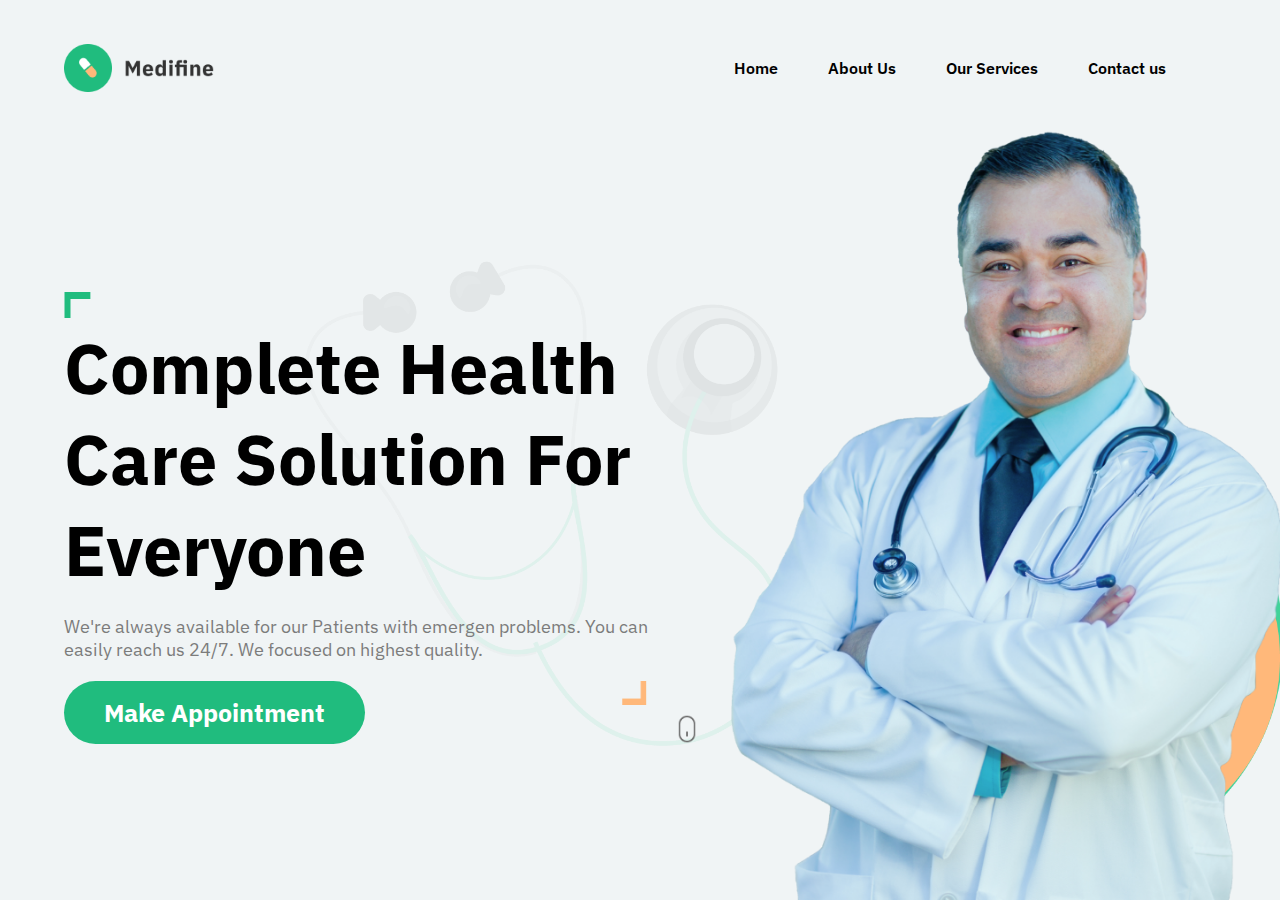
<file: index.html>
<!DOCTYPE html>
<html lang="en">

<head>
  <meta charset="UTF-8">
  <meta http-equiv="X-UA-Compatible" content="IE=edge">
  <meta name="viewport" content="width=device-width, initial-scale=1.0">
  <title>Hospital page</title>

  <!--  google font -->
  <link rel="preconnect" href="https://fonts.googleapis.com" />
  <link rel="preconnect" href="https://fonts.gstatic.com" crossorigin />
  <link
    href="https://fonts.googleapis.com/css2?family=IBM+Plex+Sans:wght@200;300;400;500;600;700&family=Poppins:wght@200;300;400;500;600;700;800;900&display=swap"
    rel="stylesheet" />

  <!--  css file -->
  <link rel="stylesheet" href="style.css" />
</head>

<body>
  <!-- creating the nav bar  -->
  <nav>
    <img src="assets/logo.png" alt="">
    <ul>
      <li><a href="/">Home</a></li>
      
      <li><a class="color" href="about/about.html">About Us</a></li>

      <li><a href="/">Our Services</a></li>

      <li><a href="contact/contact.html">Contact us</a></li>
    </ul>
  </nav>

  <!-- creating main section  -->

  <main>
        <!-- creating left section -->
    <section class="leftsection">

      <img src="assets/topAngle.png" alt="top_image">

      <h1>Complete Health Care Solution For Everyone</h1>

      <p>
        We're always available for our Patients with emergen problems. You can
        easily reach us 24/7. We focused on highest quality.
      </p>

      <img class="bottomAngle" src="assets/bottomAngle.png" alt="bottomAngle" />

      <img class="stethoscope" src="assets/stethoscope.png" alt="stethoscope" />

      <button>Make Appointment</button>

      <img class="mouse" src="assets/mouse.png" alt="mouse" />

    </section>

    <!-- creating right section -->
    <section class="rightSection">

      <img class="greenBox" src="assets/greenBox.png" alt="greenBox" />

      <img class="yellowBox" src="assets/yellowBox.png" alt="yellowBox" />

      <img class="doctor" src="assets/doctor.png" alt="doctor" />

    </section>
  </main>
</body>

</html>
</file>
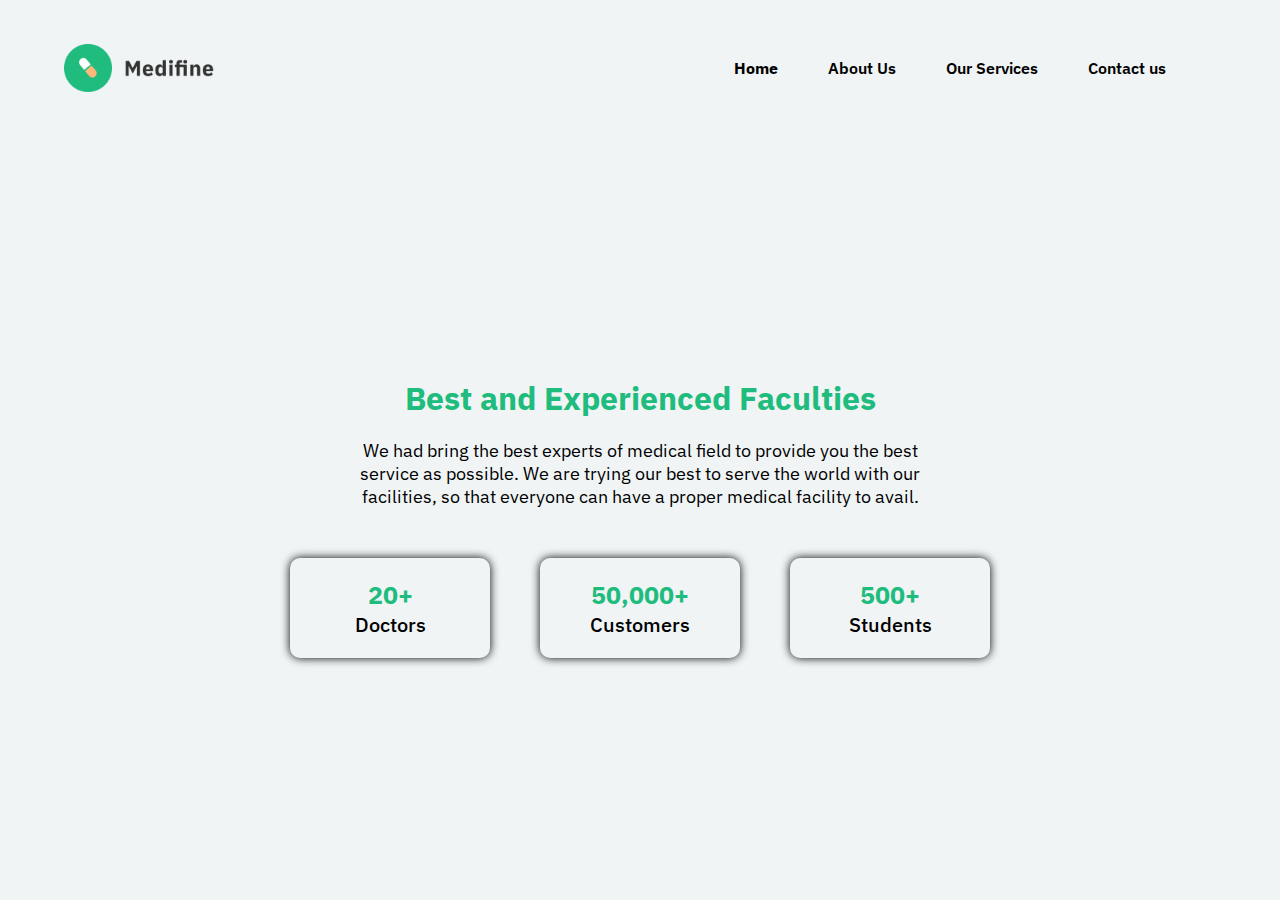
<file: about/about.html>
<!DOCTYPE html>
<html lang="en">

<head>
    <meta charset="UTF-8" />
    <meta http-equiv="X-UA-Compatible" content="IE=edge" />
    <meta name="viewport" content="width=device-width, initial-scale=1.0" />
    <title>Hospital Page</title>

    <!-- adding the google font -->
    <link rel="preconnect" href="https://fonts.googleapis.com" />
    <link rel="preconnect" href="https://fonts.gstatic.com" crossorigin />
    <link
        href="https://fonts.googleapis.com/css2?family=IBM+Plex+Sans:wght@200;300;400;500;600;700&family=Poppins:wght@200;300;400;500;600;700;800;900&display=swap"
        rel="stylesheet" />

    <!-- adding the css file -->
    <link rel="stylesheet" href="style.css" />
</head>

<body>
    <!-- creating the navigation menu -->
    <nav>
        <img src="../assets/logo.png" alt="logo" />
        <a href="/"></a>
        <ul>
            <li><a href="/">Home</a></li>
            <li><a href="/about/about.html">About Us</a></li>
            <li><a href="/">Our Services</a></li>

            <li><a href="/contact/contact.html">Contact us</a></li>
        </ul>
    </nav>

    <!-- creating the main section -->
    <main>
        <!-- adding the hospital details -->
        <div class="hospitalDescription">
            <h1>Best and Experienced Faculties</h1>
            <p>
                We had bring the best experts of medical field to provide you the best
                service as possible. We are trying our best to serve the world with
                our facilities, so that everyone can have a proper medical facility to
                avail.
            </p>
        </div>

        <!-- adding the achievement cards -->
        <div class="achievement">
            <div class="achievementCard">
                <span>20+</span>
                <p>Doctors</p>
            </div>

            <div class="achievementCard">
                <span>50,000+</span>
                <p>Customers</p>
            </div>

            <div class="achievementCard">
                <span>500+</span>
                <p>Students</p>
            </div>
        </div>
    </main>
</body>

</html>
</file>
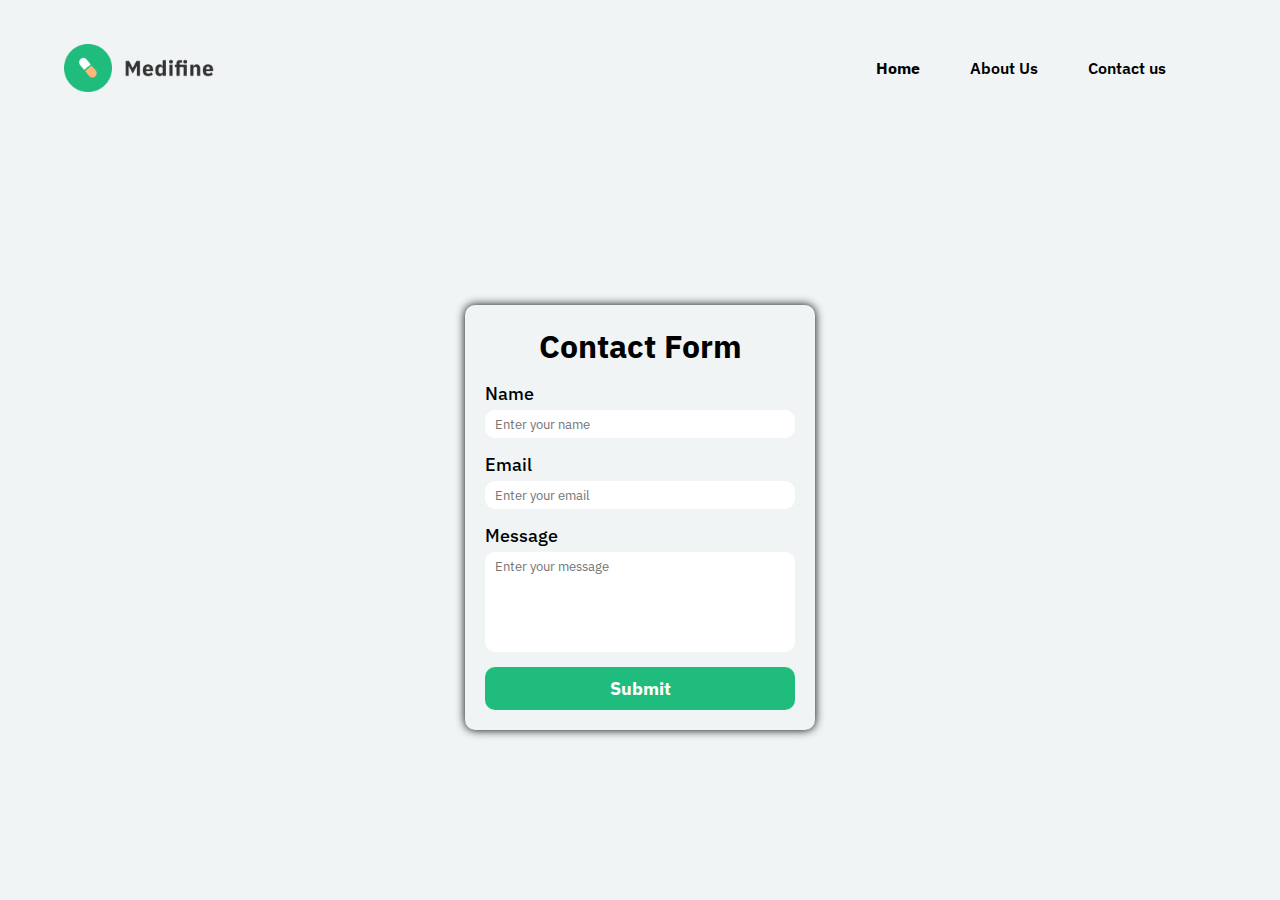
<file: contact/contact.html>
<!DOCTYPE html>
<html lang="en">
  <head>
    <meta charset="UTF-8" />
    <meta http-equiv="X-UA-Compatible" content="IE=edge" />
    <meta name="viewport" content="width=device-width, initial-scale=1.0" />
    <title>Hospital Page</title>

    <!-- adding the google font -->
    <link rel="preconnect" href="https://fonts.googleapis.com" />
    <link rel="preconnect" href="https://fonts.gstatic.com" crossorigin />
    <link
      href="https://fonts.googleapis.com/css2?family=IBM+Plex+Sans:wght@200;300;400;500;600;700&family=Poppins:wght@200;300;400;500;600;700;800;900&display=swap"
      rel="stylesheet"
    />

    <!-- adding the css file -->
    <link rel="stylesheet" href="style.css" />
  </head>

  <body>
    <!-- creating the navigation menu -->
    <nav>
        <img src="../assets/logo.png" alt="logo" />
        <a href="/"></a>
        <ul>
          <li><a href="/">Home</a></li>
          <li><a href="/about/about.html">About Us</a></li>
          <li><a href="/contact/contact.html">Contact us</a></li>
        </ul>
      </nav>

      <!-- creating the main section -->
      <main>
        <!-- creating the contact form -->
        <form>
          <h1>Contact Form</h1>

          <div>
            <label>Name</label>
            <input type="text" placeholder="Enter your name">
          </div>

          <div>
            <label>Email</label>
            <input type="text" placeholder="Enter your email">
          </div>

          <div>
            <label>Message</label>
            <textarea placeholder="Enter your message"></textarea>
          </div>

          <button>Submit</button>
        </form>
      </main>
  </body>
</html>
</file>
<file: style.css>
* {
    margin: 0;
    padding: 0;
    outline: 0;
    box-sizing: border-box;
    font-family: "IBM Plex Sans", sans-serif;
}

body {
    max-width: 1440px;
    background-color: #f0f4f5;
    overflow: hidden;
    margin: auto;
}


/* Designing the nav section */

nav {
    height: 15vh;
    display: flex;
    align-items: center;
    justify-content: space-between;
    padding: 0 5%;
}

nav img {
    width: 150px;
}

/* navigation menu */
nav ul {
    display: flex;
    align-items: center;
}

nav ul li {
    list-style: none;
    margin-right: 50px;
    font-weight: 600;

}

a {
    text-decoration: none;
    color: black;

}

/* design the main section */

main {
    display: flex;
    align-items: center;
    justify-content: center;
    height: 85vh;
}

main section {
    width: 50%;
}

.leftsection {
    margin-left: 5%;
    position: relative;
}

.topAngle {
    width: 25px;
}

.leftsection h1 {
    font-size: 70px;
}

.leftsection p {
    color: #7c7c7c;
    font-size: 18px;
    margin: 20px 0;
}

.bottomAngle {
    width: 25px;
    position: absolute;
    right: 25px;
}

.stethoscope {
    position: absolute;
    width: 90%;
    top: -60px;
    right: -25%;
    z-index: -1;
}

.mouse {
    position: absolute;
    right: -30px;
    bottom: 0;
    width: 30px;
}

.leftsection button {
    color: white;
    border: none;
    padding: 15px 40px;
    border-radius: 40px;
    background-color: #20bc7e;
    font-size: 25px;
    font-weight: 700;
}

/* design right section */
.greenBox,
.yellowBox {
    position: absolute;
    right: 0;
}


.greenBox {
    width: 35%;
    bottom: 30px;
  }

  .yellowBox {
    width: 30%;
    bottom: 50px;
  }
  
  .doctor {
    position: absolute;
    right: 0;
    bottom: 0;
    height: 90%;
  }
</file>
<file: about/style.css>
/* css reset */
* {
    margin: 0;
    padding: 0;
    outline: 0;
    box-sizing: border-box;
    font-family: "IBM Plex Sans", sans-serif;
  }
  
  body {
    max-width: 1440px;
    background-color: #f0f4f5;
    overflow: hidden;
    margin: auto;
  }
  
  /* designing the navigation menu */
  nav {
    height: 15vh;
    display: flex;
    align-items: center;
    justify-content: space-between;
    padding: 0 5%;
  }
  
  /* designing the logo */
  nav img {
    width: 150px;
  }
  
  /* desiging the navigation menu links */
  nav ul {
    display: flex;
    align-items: center;
  }
  
  nav ul li {
    list-style: none;
    margin-right: 50px;
    font-weight: 600;
  }
  
  nav ul li:first-child {
    font-weight: 700;
    color: #20bc7e;
  }
  
  a {
    text-decoration: none;
    color: black;
  }

  .color{
    color: #20BC7E;
  }
  
  /* designing the main section */
  main {
    height: 85vh;
    display: flex;
    flex-direction: column;
    align-items: center;
    justify-content: center;
    padding: 0 5%;
  }
  
  .hospitalDescription {
    width: 50%;
    text-align: center;
  }
  
  .hospitalDescription h1 {
    margin-bottom: 20px;
    color: #20BC7E;
  }
  
  .hospitalDescription p {
    font-size: 18px;
    font-weight: 400;
  }
  
  /* desinging the achievement card */
  .achievement {
    display: flex;
    align-items: center;
    gap: 50px;
    margin-top: 50px;
  }
  
  .achievementCard {
    width: 200px;
    height: 100px;
    border-radius: 10px;
    box-shadow: 0 0 10px black;
    display: flex;
    flex-direction: column;
    align-items: center;
    justify-content: center;
  }
  
  .achievementCard span {
    font-size: 25px;
    font-weight: 700;
    color: #20BC7E;
  }
  
  .achievementCard p {
    font-size: 20px;
    font-weight: 500;
  }
</file>
<file: contact/style.css>
/* css reset */
* {
    margin: 0;
    padding: 0;
    outline: 0;
    box-sizing: border-box;
    font-family: "IBM Plex Sans", sans-serif;
  }
  
  body {
    max-width: 1440px;
    background-color: #f0f4f5;
    overflow: hidden;
    margin: auto;
  }
  
  /* designing the navigation menu */
  nav {
    height: 15vh;
    display: flex;
    align-items: center;
    justify-content: space-between;
    padding: 0 5%;
  }
  
  /* designing the logo */
  nav img {
    width: 150px;
  }
  
  /* desiging the navigation menu links */
  nav ul {
    display: flex;
    align-items: center;
  }
  
  nav ul li {
    list-style: none;
    margin-right: 50px;
    font-weight: 600;
  }
  
  nav ul li:first-child {
    font-weight: 700;
    color: #20bc7e;
  }
  
  a {
    text-decoration: none;
    color: black;
  }

  /* designing the main section and form */
  main{
    height: 85vh;
    display: flex;
    align-items: center;
    justify-content: center;
  }

  form{
    width: 350px;
    box-shadow: 0 0 10px black;
    border-radius: 10px;
    padding: 20px;
    display: flex;
    flex-direction: column;
    gap: 15px;
  }

  form h1{
    text-align: center;
  }

  form div{
    display: flex;
    flex-direction: column;
  }

  form div label{
    font-size: 18px;
    font-weight: 500;
    margin-bottom: 5px;
  }

  form div input{
    border: transparent;
    border-radius: 10px;
    padding: 5px 10px;
  }

  form div textarea{
    resize: none;
    height: 100px;
    border: transparent;
    border-radius: 10px;
    padding: 5px 10px;
  }

  form button{
    border: transparent;
    border-radius: 10px;
    background: #20BC7E;
    color: white;
    font-size: 18px;
    font-weight: bold;
    padding: 10px;
    cursor: pointer;
  }
</file>
